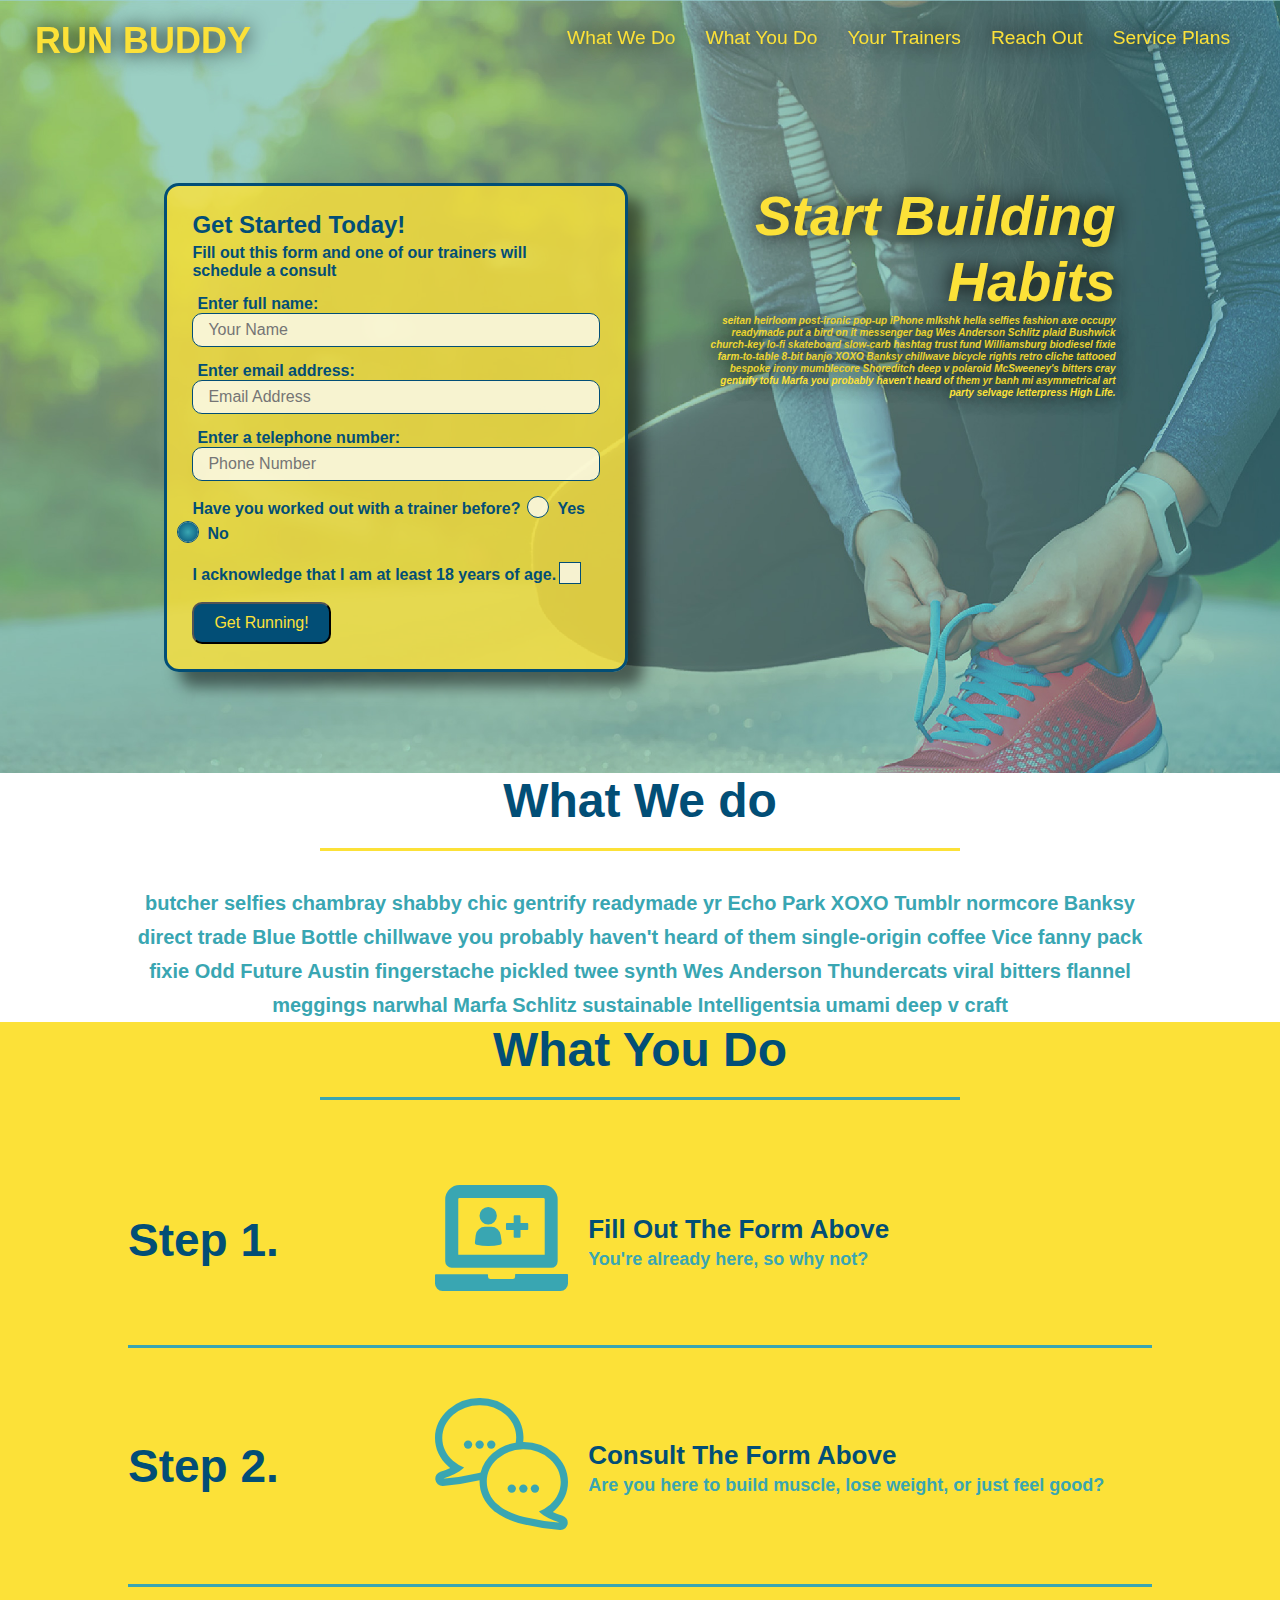
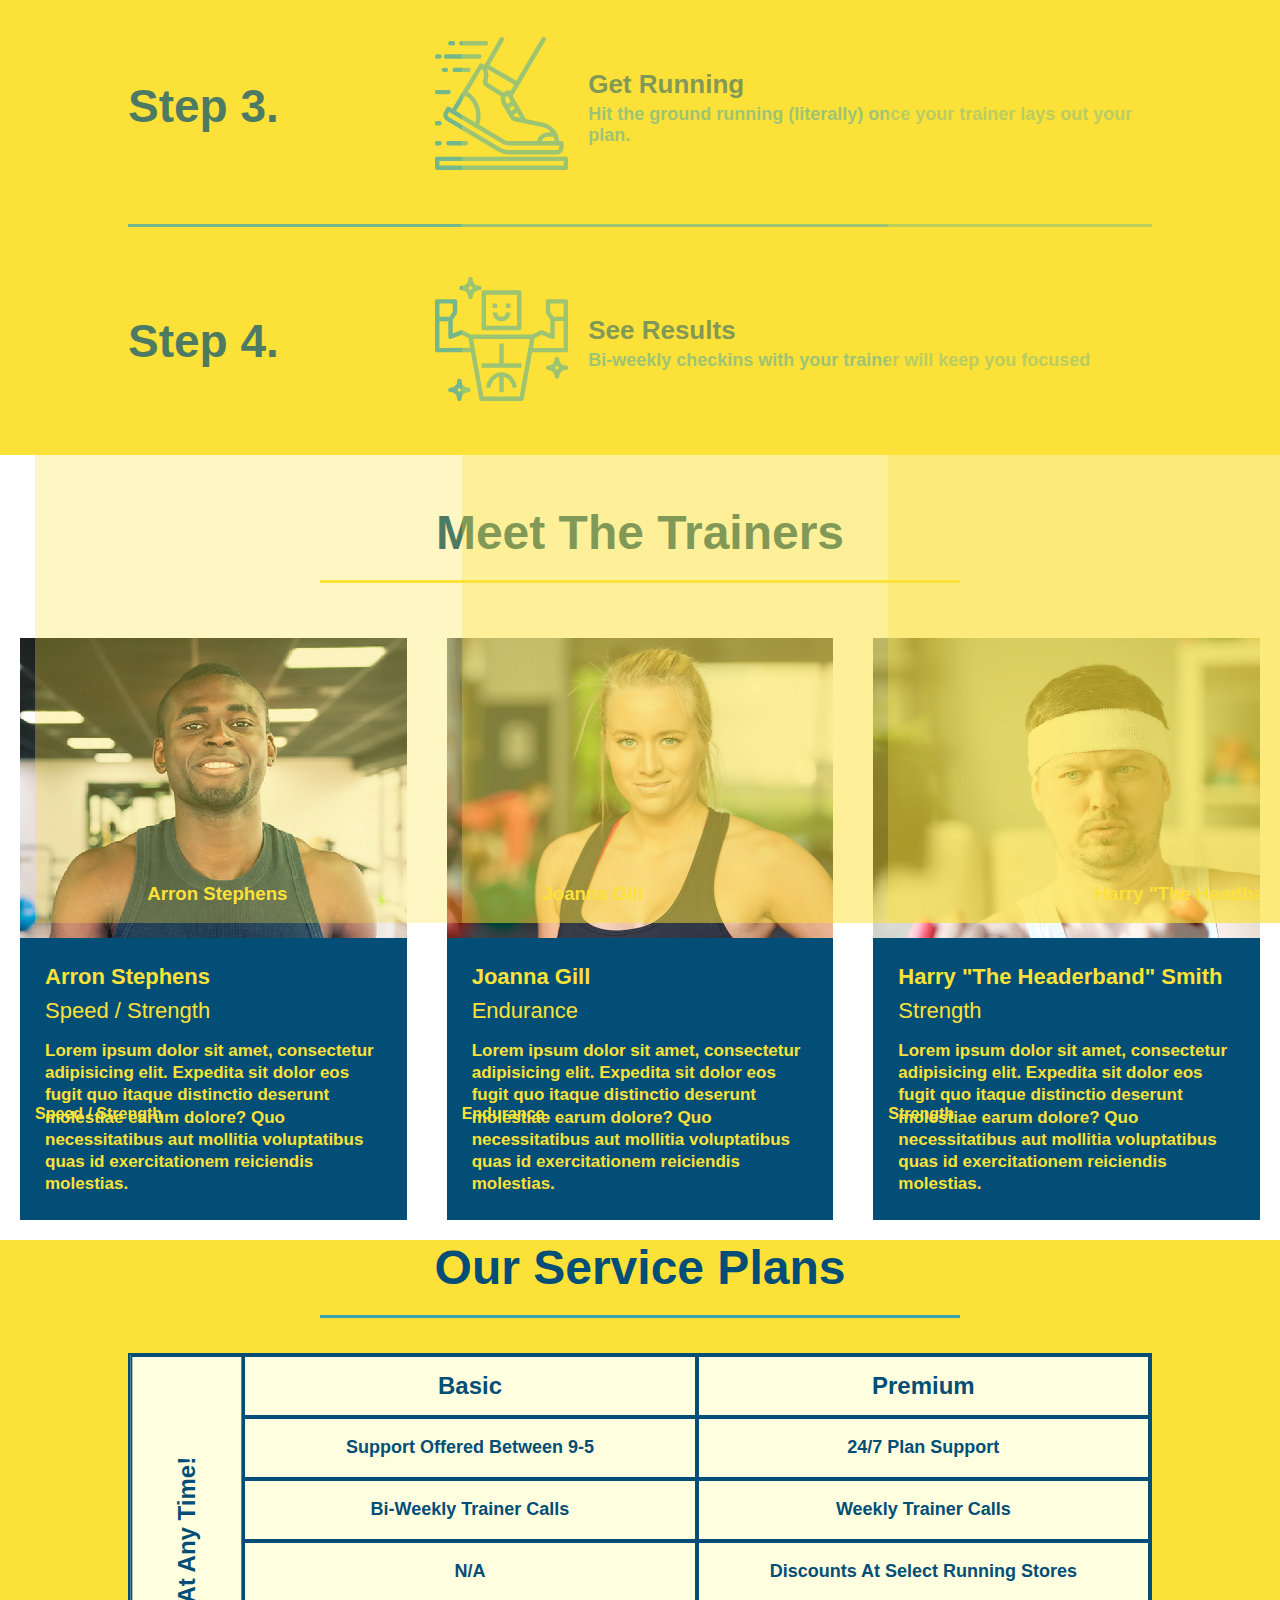
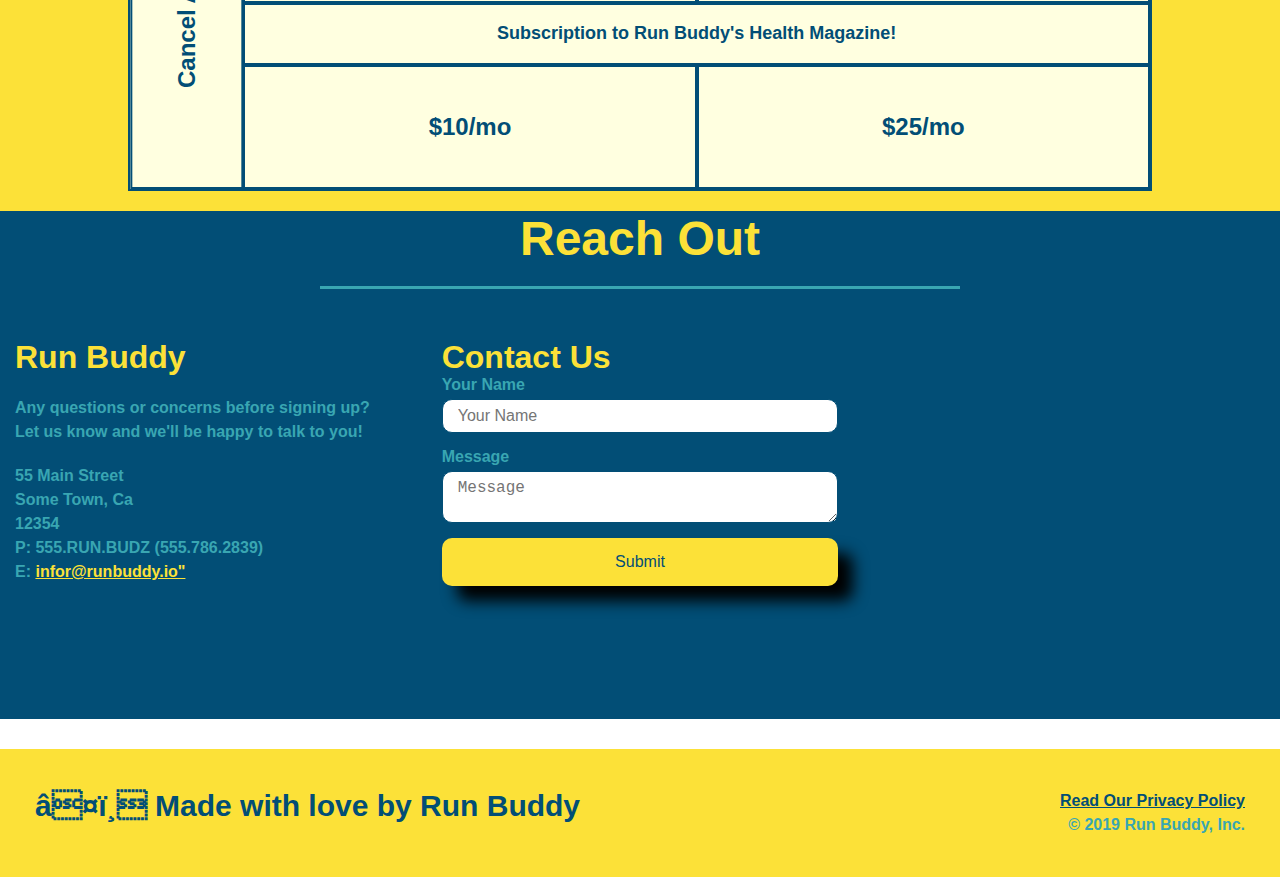
<file: index.html>
<!DOCTYPE html>
<html lang="en">
<head>
    <meta charset="UTF-8!">
    <meta name="viewport" content="width=device-width, initial-scale=1.0" />
    <title>Run Buddy</title>
    <link rel="stylesheet" href="./assets/style.css" />
</head>
<body>
    <!-- navigation -->
    <header>
        <a href="/"><h1>RUN BUDDY</h1></a>
    <nav>
        <ul>
            <li>
                <a href="#what-we-do">What We Do</a>
            </li>
            <li>
                <a href="#what-you-do">What You Do</a>
            </li>
            <li>
                <a href="#your-trainers">Your Trainers</a>
            </li>
            <li>
                <a href="#reach-out">Reach Out</a>
            </li>
            <li>
                <a href="#service-plans">Service Plans</a>
            </li>
        </ul>
    </nav>
    </header>
 <!-- hero/ jumbotron -->
    <section class="hero">
        <div class="hero-form">
            <h3>Get Started Today!</h3>
            <p>Fill out this form and one of our trainers will schedule a consult</p>
            <form>
                <label for="name">Enter full name:</label>
                <input type="text" placeholder="Your Name" name="name" id="name" class="form-input"/>
                <label for="email">Enter email address:</label>
                <input type="text" placeholder="Email Address" name="email" id="email" class="form-input"/>
                <label for="phone">Enter a telephone number:</label>
                <input type="tel" placeholder="Phone Number" name="phone" id="phone" class="form-input">
                
                <p>
                    Have you worked out with a trainer before?
                <span class="radio-wrapper">
                    <input type="radio" id="trainer-yes" name="trainer-confirm" value="Yes" checked>
                    <label for="trainer-yes">Yes</label>
                </span>    
                <span class="radio-wrapper">
                    <input type="radio" id="trainer-no" name="trainer-confirm" value="No" checked>
                    <label for="trainer-no">No</label>
                </span>
                </p>
                <p>
                <span class="checkbox-wrapper">
                    I acknowledge that I am at least 18 years of age.
                   <input type="checkbox" id="age-yes" name="age-confirm">
                   <label for="age-yes"></label>
                </span>
                </p>
                   <button type="submit">
                       Get Running!
                   </button>
            </form>
        </div>

        <div class="hero-cta">
            <h2>Start Building Habits<h2>
                <p>seitan heirloom post-ironic pop-up iPhone mlkshk hella selfies fashion axe occupy readymade put a bird on it
                    messenger bag Wes Anderson Schlitz plaid Bushwick church-key lo-fi skateboard slow-carb hashtag trust fund
                    Williamsburg biodiesel fixie farm-to-table 8-bit banjo XOXO Banksy chillwave bicycle rights retro cliche
                    tattooed bespoke irony mumblecore Shoreditch deep v polaroid McSweeney's bitters cray gentrify tofu Marfa you
                    probably haven't heard of them yr banh mi asymmetrical art party selvage letterpress High Life.
                </p>
        </div>
    </section>
            <!-- end hero -->

    <!-- what we do -->
    <section id="what-we-do" class="intro">
        <div class="flex-row">
            <h2 class="section-title primary-border">What We do</h2>
        </div>

        <div class="flex-row">
        <p>
            butcher selfies chambray shabby chic gentrify readymade yr Echo Park XOXO Tumblr normcore Banksy direct trade Blue Bottle chillwave you probably haven't heard of them single-origin coffee Vice fanny pack fixie Odd Future Austin fingerstache pickled twee synth Wes Anderson Thundercats viral bitters flannel meggings narwhal Marfa Schlitz sustainable Intelligentsia umami deep v craft
        </p>
        </div>
    </section>

    <!-- what you do -->
    <section id="what-you-do" class="steps">
        <div class="flex-row">
            <h2 class="section-title secondary-border">What You Do</h2>
        </div>


        <div class="step">
            <h3>Step 1.</h3>
            <div class="step-info">
                <div class="step-img">      
                    <img src="assets/images/step-1.svg" alt="" />
                </div>
                <div class="step-text">
                 <h4>Fill Out The Form Above</h4>           
                 <p>You're already here, so why not?</p>
                 </div>
            </div>
        </div>

        <div class="step">
            <h3>Step 2.</h3>
            <div class="step-info">
                <div class="step-img">      
                    <img src="assets/images/step-2.svg" alt="" />
                </div>
                <div class="step-text">
                 <h4>Consult The Form Above</h4>           
                 <p>Are you here to build muscle, lose weight, or just feel good?
                 </p>
                 </div>
            </div>
        </div>

        <div class="step">
            <h3>Step 3.</h3>
            <div class="step-info">
                <div class="step-img">      
                    <img src="assets/images/step-3.svg" alt="" />
                </div>
                <div class="step-text">
                 <h4>Get Running</h4>           
                 <p>Hit the ground running (literally) once your trainer lays out your plan.
                 </p>
                 </div>
            </div>
        </div>

        <div class="step">
            <h3>Step 4.</h3>
            <div class="step-info">
                <div class="step-img">      
                    <img src="assets/images/step-4.svg" alt="" />
                </div>
                <div class="step-text">
                 <h4>See Results</h4>           
                 <p>Bi-weekly checkins with your trainer will keep you focused
                 </p>
                 </div>
            </div>
        </div>
    </section>

    <!-- Meet the trainers -->
    <section id="your-trainers">
        <div class="flex-row">
        <h2 class="section-title primary-border">Meet The Trainers</h2>
        </div>
    <div class="trainers">
        <article class="trainer">
            <div class="trainer-img trainer-1">
                <div>
                <h3>Arron Stephens</h3>
                <h4>Speed / Strength</h4>
                </div>
            </div>
            <div class="trainer-bio">
                <h3>Arron Stephens</h3>
                <h4>Speed / Strength</h4>
                <p>
                    Lorem ipsum dolor sit amet, consectetur adipisicing 
                    elit. Expedita sit dolor eos fugit quo itaque distinctio 
                    deserunt molestiae earum dolore? Quo necessitatibus aut 
                    mollitia voluptatibus quas id exercitationem reiciendis molestias.
                </p>
            </div>
        </article>
        <article class="trainer">
            <div class="trainer-img trainer-2">
                <div>
                <h3>Joanna Gill</h3>
                <h4>Endurance</h4>
                </div>
            </div>
            <div class="trainer-bio">
                <h3>Joanna Gill</h3>
                <h4>Endurance</h4>
                <p>Lorem ipsum dolor sit amet, consectetur adipisicing 
                    elit. Expedita sit dolor eos fugit quo itaque distinctio 
                    deserunt molestiae earum dolore? Quo necessitatibus aut 
                    mollitia voluptatibus quas id exercitationem reiciendis molestias.
                </p>
            </div>
        </article>
        <article class="trainer">
            <div class="trainer-img trainer-3">
                <div>
                    <h3>Harry "The Headband" Smith</h3>
                    <h4>Strength</h4>
                </div>
            </div>
            <div class="trainer-bio">
                <h3>Harry "The Headerband" Smith</h3>
                <h4>Strength</h4>
                <p>Lorem ipsum dolor sit amet, consectetur adipisicing 
                    elit. Expedita sit dolor eos fugit quo itaque distinctio 
                    deserunt molestiae earum dolore? Quo necessitatibus aut 
                    mollitia voluptatibus quas id exercitationem reiciendis molestias.
                </p>
            </div>
        </article>
    </div>
    </section>

    <!-- Services Grid  -->
    <section id="service-plans" class="services">

        <h2 class="section-title secondary-border">
            Our Service Plans
        </h2>

        <div class="service-grid-wrapper">
            <div class="service-grid-container">
                <!-- Headers -->
                <div class="service-grid-item grid-head basic">
                    Basic
                </div>
                <div class="service-grid-item grid-head premium">
                    Premium
                </div>

                <!-- Body -->
                <div class="service-grid-item basic">
                    Support Offered Between 9-5
                </div>

                <div class="service-grid-item premium">
                    24/7 Plan Support
                </div>

                <div class="service-grid-item basic">
                    Bi-Weekly Trainer Calls
                </div>

                <div class="service-grid-item premium">
                    Weekly Trainer Calls
                </div>

                <div class="service-grid-item basic">
                    N/A
                </div>

                <div class="service-grid-item premium">
                    Discounts At Select Running Stores
                </div>

                <div class="service-grid-item both">
                    Subscription to Run Buddy's Health Magazine!
                </div>

                <div class="service-grid-item grid-price basic">
                    $10/mo
                </div>

                <div class="service-grid-item grid-price premium">
                    $25/mo
                </div>

                <div class="service-grid-item cancel">
                    Cancel At Any Time!
                </div>

            </div> <!--div service-grid-container-->
        </div> <!--div service-grib-wrapper-->

        <!-- <div class="service-grid-container">
            <div class="service-grid-item box1">One</div>
            <div class="service-grid-item box2">Two</div>
            <div class="service-grid-item box3">Three</div>
            <div class="service-grid-item box4">Four</div>
            <div class="service-grid-item box5">Five</div>
            <div class="service-grid-item box6">Six</div>
            
        </div> -->
    </section>

    <!-- reach out -->
    <section id="reach-out" class="contact">
        <div class="flex-row">
         <h2 class="section-title secondary-border">Reach Out</h2>
        </div>
        <div class="contact-info">
            <div>
                <h3>Run Buddy</h3>
                <p>Any questions or concerns before signing up?
                    <br>
                    Let us know and we'll be happy to talk to you!
                </p>
                <address>
                    55 Main Street <br />
                    Some Town, Ca <br>
                    12354 <br>
                    P: 555.RUN.BUDZ (555.786.2839) <br>
                    E: <a href="mailto:info@runbuddy.io">infor@runbuddy.io"</a>
                </address>
            </div>

            <div>
                <form class="contact-form">
                    <h3>Contact Us</h3>
                    <label for="contact-name">Your Name</label>
                    <input type="text" placeholder="Your Name" id="contact-name"/>

                    <label for="contact-message">Message</label>
                    <textarea id="contact-message" placeholder="Message"></textarea>
                    
                    <button type="submit">Submit</button>
                </form>
            </div>

            <iframe src="https://www.google.com/maps/embed?pb=!1m18!1m12!1m3!
            1d10430.44576296904!2d-2.178964996786465!3d49.18895937075866!2m3!
            1f0!2f0!3f0!3m2!1i1024!2i768!4f13.1!3m3!1m2!1s0x480dacde47699e41%
            3A0x3bc5d68c79f60187!2sSt.%20Magloire%20Hotel!5e0!3m2!1sen!2sje!4v1
            611666818537!5m2!1sen!2sje" frameborder="0" 
            style="border:0;" allowfullscreen>
            </iframe>
        </div>
    </section>
    
    <footer>
        <h2>❤️ Made with love by Run Buddy</h2>
        <div>
            <a href="./privacy-policy.html">Read Our Privacy Policy</a><br>
            &copy; 2019 Run Buddy, Inc.
        </div>
    </footer>
</body>
</html>
</file>
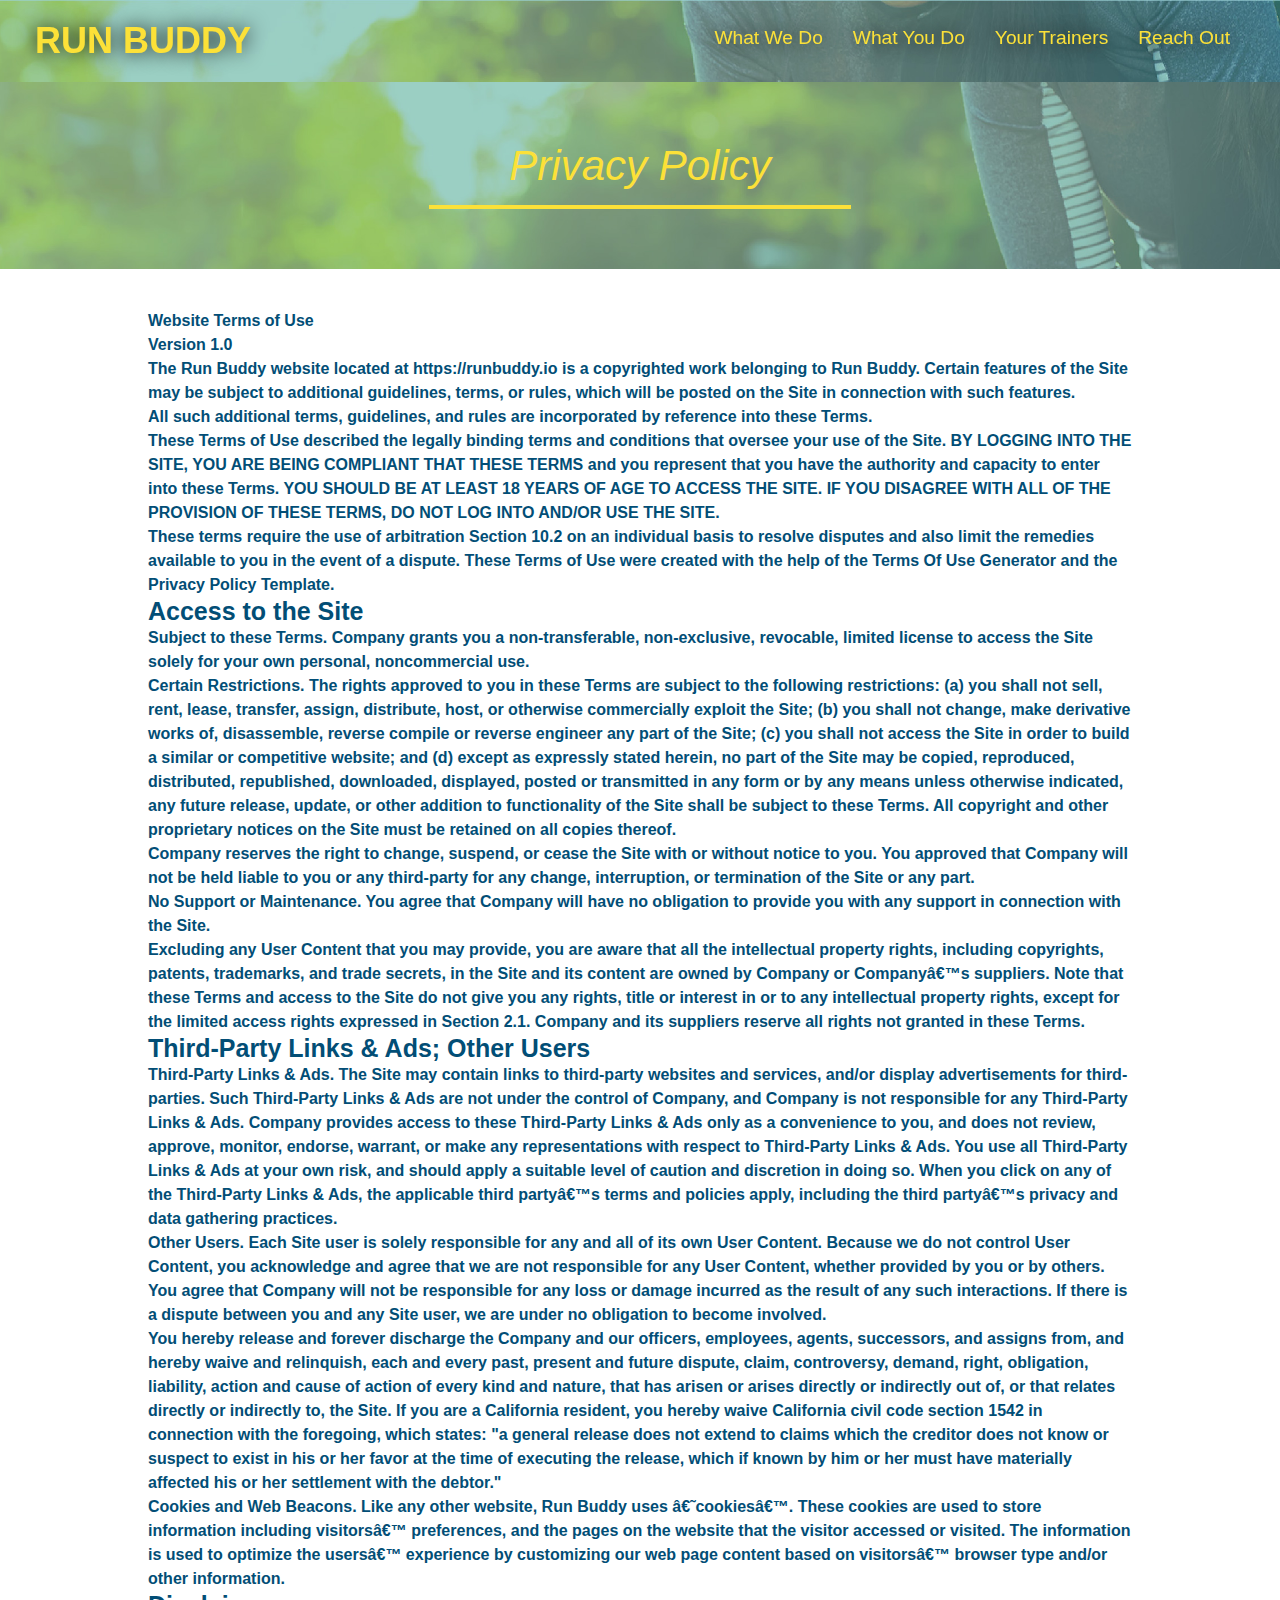
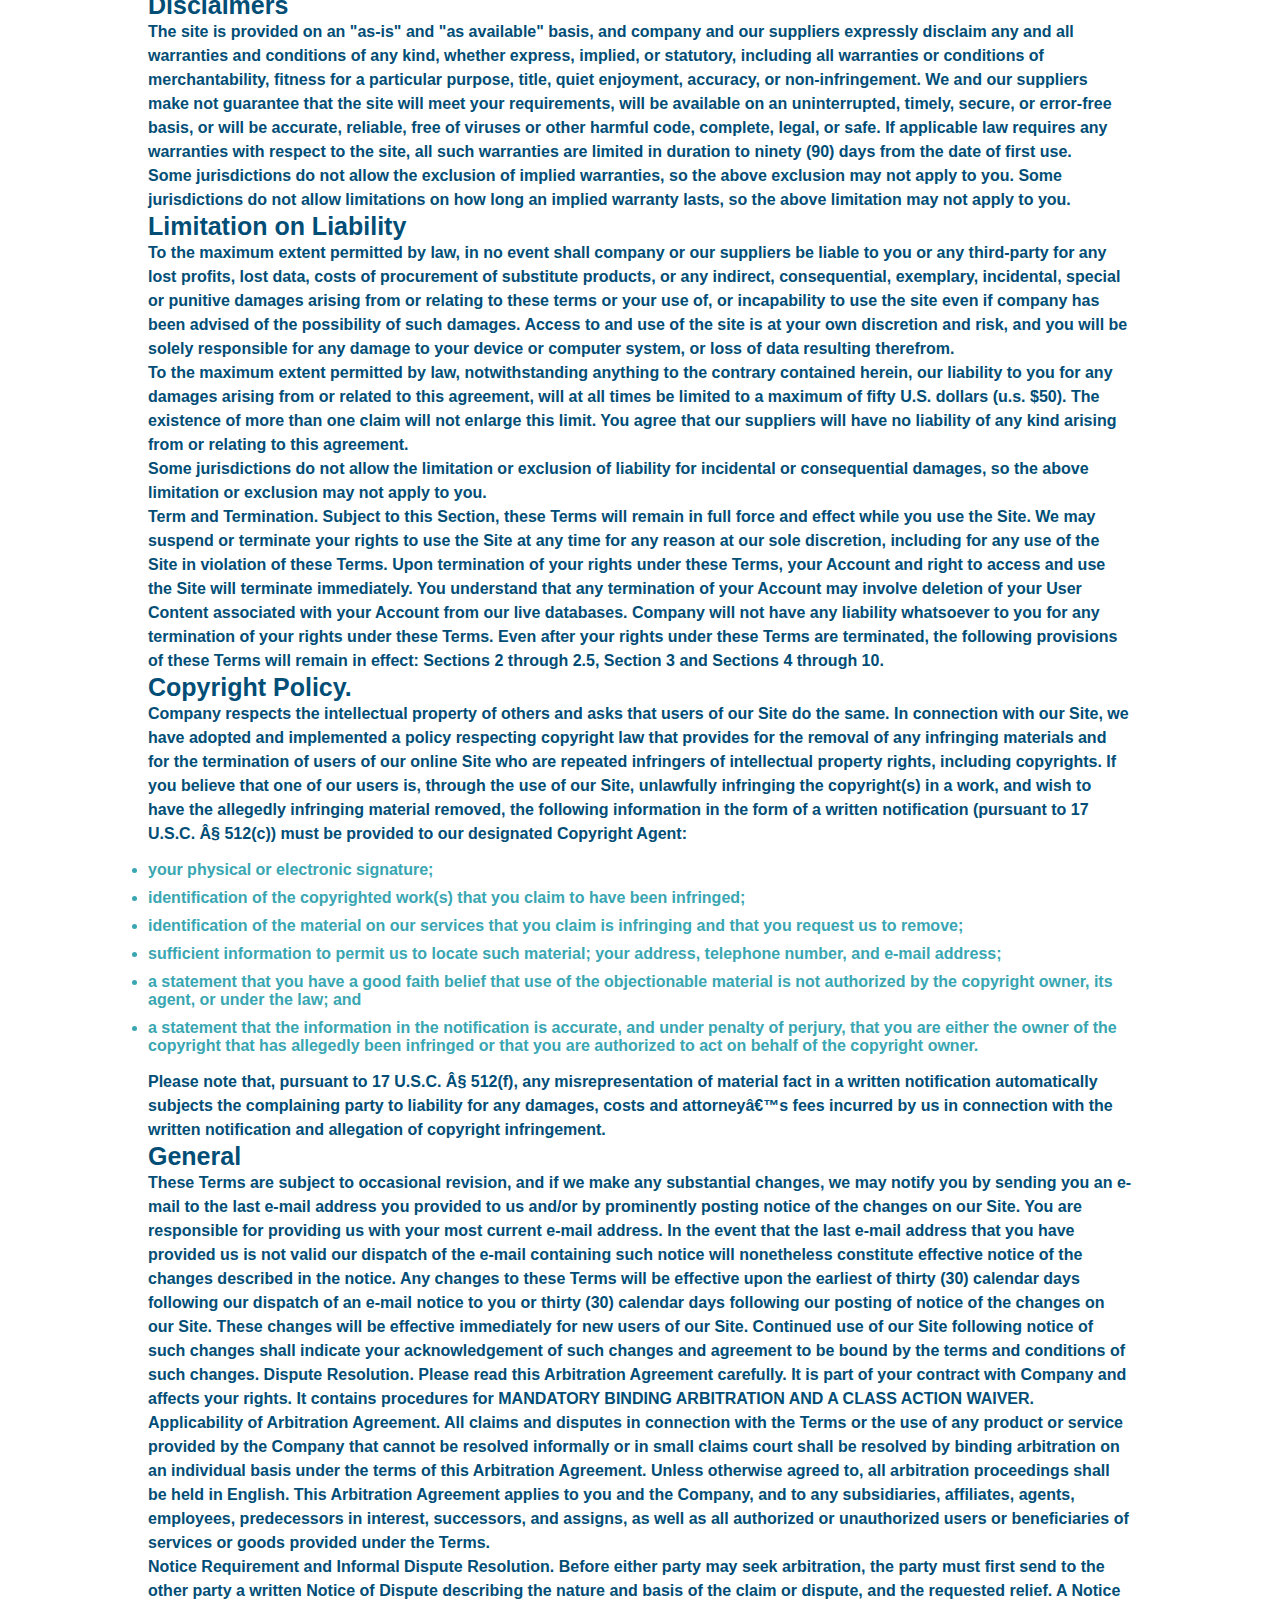
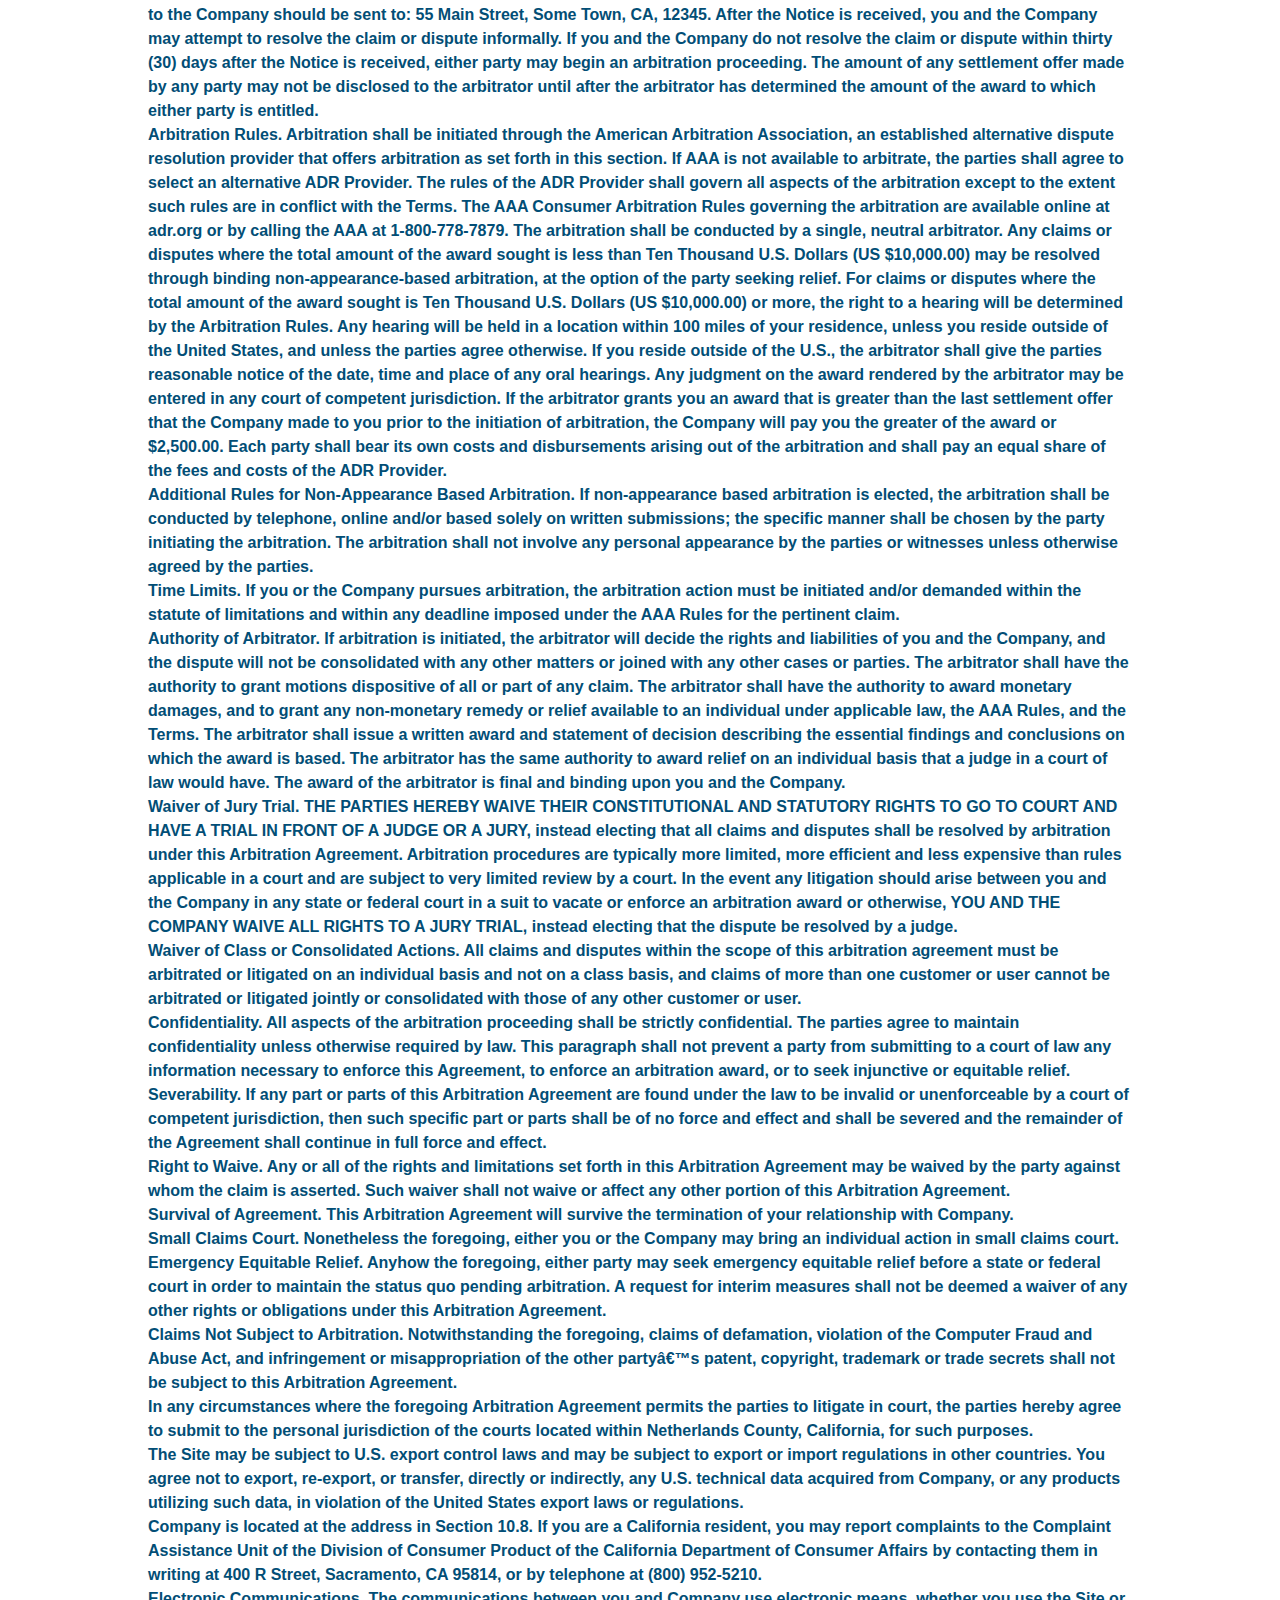
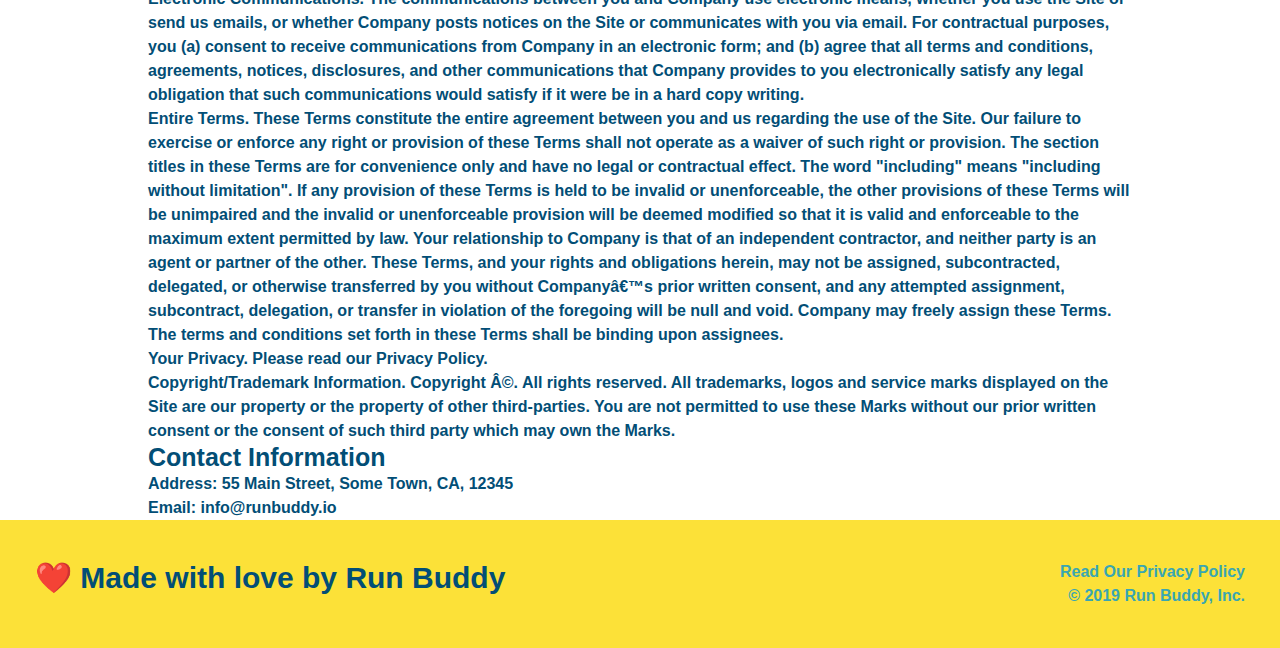
<file: privacy-policy.html>
<!DOCTYPE html>
<html lang="en">
<head>
    <meta charset="UTF-8">
    <meta name="viewport" content="width=device-width, initial-scale=1.0">
    <title>Privacy Policy - Run Buddy</title>
    <link rel="stylesheet" href="./assets/style.css">
    <link rel="stylesheet" href="./assets/secondary-styles.css">
   
</head>
<body>
    <!-- Header -->
    <header>
        <a href="/index.html"><h1>RUN BUDDY</h1></a>
    <nav>
        <ul>
            <li>
                <a href="./index.html#what-we-do">What We Do</a>
            </li>
            <li>
                <a href="./index.html#what-you-do">What You Do</a>
            </li>
            <li>
                <a href="./index.html#your-trainers">Your Trainers</a>
            </li>
            <li>
                <a href="./index.html#reach-out">Reach Out</a>
            </li>
        </ul>
    </nav>
    </header>
    <!-- Hero -->
    <section class="hero">
        <h2 class="page-title">
            Privacy Policy
        </h2>
    </section>
    <!-- Article -->
        <article class="secondary-content">
            
      <p>
        Website Terms of Use
      </p>

      <p>
        Version 1.0
      </p>

      <p>
        The Run Buddy website located at https://runbuddy.io is a copyrighted work belonging to Run Buddy. Certain
        features of the Site may be subject to additional guidelines, terms, or rules, which will be posted on the Site
        in connection with such features.
      </p>

      <p>
        All such additional terms, guidelines, and rules are incorporated by reference into these Terms.
      </p>

      <p>
        These Terms of Use described the legally binding terms and conditions that oversee your use of the Site. BY
        LOGGING INTO THE SITE, YOU ARE BEING COMPLIANT THAT THESE TERMS and you represent that you have the authority
        and capacity to enter into these Terms. YOU SHOULD BE AT LEAST 18 YEARS OF AGE TO ACCESS THE SITE. IF YOU
        DISAGREE WITH ALL OF THE PROVISION OF THESE TERMS, DO NOT LOG INTO AND/OR USE THE SITE.
      </p>

      <p>
        These terms require the use of arbitration Section 10.2 on an individual basis to resolve disputes and also
        limit the remedies available to you in the event of a dispute. These Terms of Use were created with the help of
        the Terms Of Use Generator and the Privacy Policy Template.
      </p>

      <h3>
        Access to the Site
      </h3>

      <p>
        Subject to these Terms. Company grants you a non-transferable, non-exclusive, revocable, limited license to
        access the Site solely for your own personal, noncommercial use.
      </p>

      <p>
        Certain Restrictions. The rights approved to you in these Terms are subject to the following restrictions: (a)
        you shall not sell, rent, lease, transfer, assign, distribute, host, or otherwise commercially exploit the Site;
        (b) you shall not change, make derivative works of, disassemble, reverse compile or reverse engineer any part of
        the Site; (c) you shall not access the Site in order to build a similar or competitive website; and (d) except
        as expressly stated herein, no part of the Site may be copied, reproduced, distributed, republished, downloaded,
        displayed, posted or transmitted in any form or by any means unless otherwise indicated, any future release,
        update, or other addition to functionality of the Site shall be subject to these Terms. All copyright and other
        proprietary notices on the Site must be retained on all copies thereof.
      </p>

      <p>
        Company reserves the right to change, suspend, or cease the Site with or without notice to you. You approved
        that Company will not be held liable to you or any third-party for any change, interruption, or termination of
        the Site or any part.
      </p>

      <p>
        No Support or Maintenance. You agree that Company will have no obligation to provide you with any support in
        connection with the Site.
      </p>

      <p>
        Excluding any User Content that you may provide, you are aware that all the intellectual property rights,
        including copyrights, patents, trademarks, and trade secrets, in the Site and its content are owned by Company
        or Companyâ€™s suppliers. Note that these Terms and access to the Site do not give you any rights, title or
        interest in or to any intellectual property rights, except for the limited access rights expressed in Section
        2.1. Company and its suppliers reserve all rights not granted in these Terms.
      </p>

      <h3>
        Third-Party Links & Ads; Other Users
      </h3>

      <p>
        Third-Party Links & Ads. The Site may contain links to third-party websites and services, and/or display
        advertisements for third-parties. Such Third-Party Links & Ads are not under the control of Company, and Company
        is not responsible for any Third-Party Links & Ads. Company provides access to these Third-Party Links & Ads
        only as a convenience to you, and does not review, approve, monitor, endorse, warrant, or make any
        representations with respect to Third-Party Links & Ads. You use all Third-Party Links & Ads at your own risk,
        and should apply a suitable level of caution and discretion in doing so. When you click on any of the
        Third-Party Links & Ads, the applicable third partyâ€™s terms and policies apply, including the third partyâ€™s
        privacy and data gathering practices.
      </p>

      <p>
        Other Users. Each Site user is solely responsible for any and all of its own User Content. Because we do not
        control User Content, you acknowledge and agree that we are not responsible for any User Content, whether
        provided by you or by others. You agree that Company will not be responsible for any loss or damage incurred as
        the result of any such interactions. If there is a dispute between you and any Site user, we are under no
        obligation to become involved.
      </p>

      <p>
        You hereby release and forever discharge the Company and our officers, employees, agents, successors, and
        assigns from, and hereby waive and relinquish, each and every past, present and future dispute, claim,
        controversy, demand, right, obligation, liability, action and cause of action of every kind and nature, that has
        arisen or arises directly or indirectly out of, or that relates directly or indirectly to, the Site. If you are
        a California resident, you hereby waive California civil code section 1542 in connection with the foregoing,
        which states: "a general release does not extend to claims which the creditor does not know or suspect to exist
        in his or her favor at the time of executing the release, which if known by him or her must have materially
        affected his or her settlement with the debtor."
      </p>

      <p>
        Cookies and Web Beacons. Like any other website, Run Buddy uses â€˜cookiesâ€™. These cookies are used to store
        information including visitorsâ€™ preferences, and the pages on the website that the visitor accessed or visited.
        The information is used to optimize the usersâ€™ experience by customizing our web page content based on visitorsâ€™
        browser type and/or other information.
      </p>

      <h3>
        Disclaimers
      </h3>

      <p>
        The site is provided on an "as-is" and "as available" basis, and company and our suppliers expressly disclaim
        any and all warranties and conditions of any kind, whether express, implied, or statutory, including all
        warranties or conditions of merchantability, fitness for a particular purpose, title, quiet enjoyment, accuracy,
        or non-infringement. We and our suppliers make not guarantee that the site will meet your requirements, will be
        available on an uninterrupted, timely, secure, or error-free basis, or will be accurate, reliable, free of
        viruses or other harmful code, complete, legal, or safe. If applicable law requires any warranties with respect
        to the site, all such warranties are limited in duration to ninety (90) days from the date of first use.
      </p>

      <p>
        Some jurisdictions do not allow the exclusion of implied warranties, so the above exclusion may not apply to
        you. Some jurisdictions do not allow limitations on how long an implied warranty lasts, so the above limitation
        may not apply to you.
      </p>

      <h3>
        Limitation on Liability
      </h3>

      <p>
        To the maximum extent permitted by law, in no event shall company or our suppliers be liable to you or any
        third-party for any lost profits, lost data, costs of procurement of substitute products, or any indirect,
        consequential, exemplary, incidental, special or punitive damages arising from or relating to these terms or
        your use of, or incapability to use the site even if company has been advised of the possibility of such
        damages. Access to and use of the site is at your own discretion and risk, and you will be solely responsible
        for any damage to your device or computer system, or loss of data resulting therefrom.
      </p>

      <p>
        To the maximum extent permitted by law, notwithstanding anything to the contrary contained herein, our liability
        to you for any damages arising from or related to this agreement, will at all times be limited to a maximum of
        fifty U.S. dollars (u.s. $50). The existence of more than one claim will not enlarge this limit. You agree that
        our suppliers will have no liability of any kind arising from or relating to this agreement.
      </p>

      <p>
        Some jurisdictions do not allow the limitation or exclusion of liability for incidental or consequential
        damages, so the above limitation or exclusion may not apply to you.
      </p>

      <p>
        Term and Termination. Subject to this Section, these Terms will remain in full force and effect while you use
        the Site. We may suspend or terminate your rights to use the Site at any time for any reason at our sole
        discretion, including for any use of the Site in violation of these Terms. Upon termination of your rights under
        these Terms, your Account and right to access and use the Site will terminate immediately. You understand that
        any termination of your Account may involve deletion of your User Content associated with your Account from our
        live databases. Company will not have any liability whatsoever to you for any termination of your rights under
        these Terms. Even after your rights under these Terms are terminated, the following provisions of these Terms
        will remain in effect: Sections 2 through 2.5, Section 3 and Sections 4 through 10.
      </p>

      <h3>
        Copyright Policy.
      </h3>

      <p>
        Company respects the intellectual property of others and asks that users of our Site do the same. In connection
        with our Site, we have adopted and implemented a policy respecting copyright law that provides for the removal
        of any infringing materials and for the termination of users of our online Site who are repeated infringers of
        intellectual property rights, including copyrights. If you believe that one of our users is, through the use of
        our Site, unlawfully infringing the copyright(s) in a work, and wish to have the allegedly infringing material
        removed, the following information in the form of a written notification (pursuant to 17 U.S.C. Â§ 512(c)) must
        be provided to our designated Copyright Agent:
      </p>

      <ul>
        <li>
          your physical or electronic signature;
        </li>
        <li>
          identification of the copyrighted work(s) that you claim to have been infringed;
        </li>
        <li>
          identification of the material on our services that you claim is infringing and that you request us to remove;
        </li>
        <li>
          sufficient information to permit us to locate such material; your address, telephone number, and e-mail
          address;
        </li>
        <li>
          a statement that you have a good faith belief that use of the objectionable material is not authorized by the
          copyright owner, its agent, or under the law; and
        </li>
        <li>
          a statement that the information in the notification is accurate, and under penalty of perjury, that you are
          either the owner of the copyright that has allegedly been infringed or that you are authorized to act on
          behalf of the copyright owner.
        </li>
      </ul>

      <p>
        Please note that, pursuant to 17 U.S.C. Â§ 512(f), any misrepresentation of material fact in a written
        notification automatically subjects the complaining party to liability for any damages, costs and attorneyâ€™s
        fees incurred by us in connection with the written notification and allegation of copyright infringement.
      </p>

      <h3>
        General
      </h3>

      <p>
        These Terms are subject to occasional revision, and if we make any substantial changes, we may notify you by
        sending you an e-mail to the last e-mail address you provided to us and/or by prominently posting notice of the
        changes on our Site. You are responsible for providing us with your most current e-mail address. In the event
        that the last e-mail address that you have provided us is not valid our dispatch of the e-mail containing such
        notice will nonetheless constitute effective notice of the changes described in the notice. Any changes to these
        Terms will be effective upon the earliest of thirty (30) calendar days following our dispatch of an e-mail
        notice to you or thirty (30) calendar days following our posting of notice of the changes on our Site. These
        changes will be effective immediately for new users of our Site. Continued use of our Site following notice of
        such changes shall indicate your acknowledgement of such changes and agreement to be bound by the terms and
        conditions of such changes. Dispute Resolution. Please read this Arbitration Agreement carefully. It is part of
        your contract with Company and affects your rights. It contains procedures for MANDATORY BINDING ARBITRATION AND
        A CLASS ACTION WAIVER.
      </p>

      <p>
        Applicability of Arbitration Agreement. All claims and disputes in connection with the Terms or the use of any
        product or service provided by the Company that cannot be resolved informally or in small claims court shall be
        resolved by binding arbitration on an individual basis under the terms of this Arbitration Agreement. Unless
        otherwise agreed to, all arbitration proceedings shall be held in English. This Arbitration Agreement applies to
        you and the Company, and to any subsidiaries, affiliates, agents, employees, predecessors in interest,
        successors, and assigns, as well as all authorized or unauthorized users or beneficiaries of services or goods
        provided under the Terms.
      </p>

      <p>
        Notice Requirement and Informal Dispute Resolution. Before either party may seek arbitration, the party must
        first send to the other party a written Notice of Dispute describing the nature and basis of the claim or
        dispute, and the requested relief. A Notice to the Company should be sent to: 55 Main Street, Some Town, CA,
        12345. After the Notice is received, you and the Company may attempt to resolve the claim or dispute informally.
        If you and the Company do not resolve the claim or dispute within thirty (30) days after the Notice is received,
        either party may begin an arbitration proceeding. The amount of any settlement offer made by any party may not
        be disclosed to the arbitrator until after the arbitrator has determined the amount of the award to which either
        party is entitled.
      </p>

      <p>
        Arbitration Rules. Arbitration shall be initiated through the American Arbitration Association, an established
        alternative dispute resolution provider that offers arbitration as set forth in this section. If AAA is not
        available to arbitrate, the parties shall agree to select an alternative ADR Provider. The rules of the ADR
        Provider shall govern all aspects of the arbitration except to the extent such rules are in conflict with the
        Terms. The AAA Consumer Arbitration Rules governing the arbitration are available online at adr.org or by
        calling the AAA at 1-800-778-7879. The arbitration shall be conducted by a single, neutral arbitrator. Any
        claims or disputes where the total amount of the award sought is less than Ten Thousand U.S. Dollars (US
        $10,000.00) may be resolved through binding non-appearance-based arbitration, at the option of the party seeking
        relief. For claims or disputes where the total amount of the award sought is Ten Thousand U.S. Dollars (US
        $10,000.00) or more, the right to a hearing will be determined by the Arbitration Rules. Any hearing will be
        held in a location within 100 miles of your residence, unless you reside outside of the United States, and
        unless the parties agree otherwise. If you reside outside of the U.S., the arbitrator shall give the parties
        reasonable notice of the date, time and place of any oral hearings. Any judgment on the award rendered by the
        arbitrator may be entered in any court of competent jurisdiction. If the arbitrator grants you an award that is
        greater than the last settlement offer that the Company made to you prior to the initiation of arbitration, the
        Company will pay you the greater of the award or $2,500.00. Each party shall bear its own costs and
        disbursements arising out of the arbitration and shall pay an equal share of the fees and costs of the ADR
        Provider.
      </p>

      <p>
        Additional Rules for Non-Appearance Based Arbitration. If non-appearance based arbitration is elected, the
        arbitration shall be conducted by telephone, online and/or based solely on written submissions; the specific
        manner shall be chosen by the party initiating the arbitration. The arbitration shall not involve any personal
        appearance by the parties or witnesses unless otherwise agreed by the parties.
      </p>

      <p>
        Time Limits. If you or the Company pursues arbitration, the arbitration action must be initiated and/or demanded
        within the statute of limitations and within any deadline imposed under the AAA Rules for the pertinent claim.
      </p>

      <p>
        Authority of Arbitrator. If arbitration is initiated, the arbitrator will decide the rights and liabilities of
        you and the Company, and the dispute will not be consolidated with any other matters or joined with any other
        cases or parties. The arbitrator shall have the authority to grant motions dispositive of all or part of any
        claim. The arbitrator shall have the authority to award monetary damages, and to grant any non-monetary remedy
        or relief available to an individual under applicable law, the AAA Rules, and the Terms. The arbitrator shall
        issue a written award and statement of decision describing the essential findings and conclusions on which the
        award is based. The arbitrator has the same authority to award relief on an individual basis that a judge in a
        court of law would have. The award of the arbitrator is final and binding upon you and the Company.
      </p>

      <p>
        Waiver of Jury Trial. THE PARTIES HEREBY WAIVE THEIR CONSTITUTIONAL AND STATUTORY RIGHTS TO GO TO COURT AND HAVE
        A TRIAL IN FRONT OF A JUDGE OR A JURY, instead electing that all claims and disputes shall be resolved by
        arbitration under this Arbitration Agreement. Arbitration procedures are typically more limited, more efficient
        and less expensive than rules applicable in a court and are subject to very limited review by a court. In the
        event any litigation should arise between you and the Company in any state or federal court in a suit to vacate
        or enforce an arbitration award or otherwise, YOU AND THE COMPANY WAIVE ALL RIGHTS TO A JURY TRIAL, instead
        electing that the dispute be resolved by a judge.
      </p>

      <p>
        Waiver of Class or Consolidated Actions. All claims and disputes within the scope of this arbitration agreement
        must be arbitrated or litigated on an individual basis and not on a class basis, and claims of more than one
        customer or user cannot be arbitrated or litigated jointly or consolidated with those of any other customer or
        user.
      </p>

      <p>
        Confidentiality. All aspects of the arbitration proceeding shall be strictly confidential. The parties agree to
        maintain confidentiality unless otherwise required by law. This paragraph shall not prevent a party from
        submitting to a court of law any information necessary to enforce this Agreement, to enforce an arbitration
        award, or to seek injunctive or equitable relief.
      </p>

      <p>
        Severability. If any part or parts of this Arbitration Agreement are found under the law to be invalid or
        unenforceable by a court of competent jurisdiction, then such specific part or parts shall be of no force and
        effect and shall be severed and the remainder of the Agreement shall continue in full force and effect.
      </p>

      <p>
        Right to Waive. Any or all of the rights and limitations set forth in this Arbitration Agreement may be waived
        by the party against whom the claim is asserted. Such waiver shall not waive or affect any other portion of this
        Arbitration Agreement.
      </p>

      <p>
        Survival of Agreement. This Arbitration Agreement will survive the termination of your relationship with
        Company.
      </p>

      <p>
        Small Claims Court. Nonetheless the foregoing, either you or the Company may bring an individual action in small
        claims court.
      </p>

      <p>
        Emergency Equitable Relief. Anyhow the foregoing, either party may seek emergency equitable relief before a
        state or federal court in order to maintain the status quo pending arbitration. A request for interim measures
        shall not be deemed a waiver of any other rights or obligations under this Arbitration Agreement.
      </p>

      <p>
        Claims Not Subject to Arbitration. Notwithstanding the foregoing, claims of defamation, violation of the
        Computer Fraud and Abuse Act, and infringement or misappropriation of the other partyâ€™s patent, copyright,
        trademark or trade secrets shall not be subject to this Arbitration Agreement.
      </p>

      <p>
        In any circumstances where the foregoing Arbitration Agreement permits the parties to litigate in court, the
        parties hereby agree to submit to the personal jurisdiction of the courts located within Netherlands County,
        California, for such purposes.
      </p>

      <p>
        The Site may be subject to U.S. export control laws and may be subject to export or import regulations in other
        countries. You agree not to export, re-export, or transfer, directly or indirectly, any U.S. technical data
        acquired from Company, or any products utilizing such data, in violation of the United States export laws or
        regulations.
      </p>

      <p>
        Company is located at the address in Section 10.8. If you are a California resident, you may report complaints
        to the Complaint Assistance Unit of the Division of Consumer Product of the California Department of Consumer
        Affairs by contacting them in writing at 400 R Street, Sacramento, CA 95814, or by telephone at (800) 952-5210.
      </p>

      <p>
        Electronic Communications. The communications between you and Company use electronic means, whether you use the
        Site or send us emails, or whether Company posts notices on the Site or communicates with you via email. For
        contractual purposes, you (a) consent to receive communications from Company in an electronic form; and (b)
        agree that all terms and conditions, agreements, notices, disclosures, and other communications that Company
        provides to you electronically satisfy any legal obligation that such communications would satisfy if it were be
        in a hard copy writing.
      </p>

      <p>
        Entire Terms. These Terms constitute the entire agreement between you and us regarding the use of the Site. Our
        failure to exercise or enforce any right or provision of these Terms shall not operate as a waiver of such right
        or provision. The section titles in these Terms are for convenience only and have no legal or contractual
        effect. The word "including" means "including without limitation". If any provision of these Terms is held to be
        invalid or unenforceable, the other provisions of these Terms will be unimpaired and the invalid or
        unenforceable provision will be deemed modified so that it is valid and enforceable to the maximum extent
        permitted by law. Your relationship to Company is that of an independent contractor, and neither party is an
        agent or partner of the other. These Terms, and your rights and obligations herein, may not be assigned,
        subcontracted, delegated, or otherwise transferred by you without Companyâ€™s prior written consent, and any
        attempted assignment, subcontract, delegation, or transfer in violation of the foregoing will be null and void.
        Company may freely assign these Terms. The terms and conditions set forth in these Terms shall be binding upon
        assignees.
      </p>

      <p>
        Your Privacy. Please read our Privacy Policy.
      </p>

      <p>
        Copyright/Trademark Information. Copyright Â©. All rights reserved. All trademarks, logos and service marks
        displayed on the Site are our property or the property of other third-parties. You are not permitted to use
        these Marks without our prior written consent or the consent of such third party which may own the Marks.
      </p>

      <h3>
        Contact Information
      </h3>

      <p>
        Address: 55 Main Street, Some Town, CA, 12345
      </p>

      <p>
        Email: info@runbuddy.io
      </p>

        </article>
    <!-- Footer -->
    <footer>
        <h2>❤️ Made with love by Run Buddy</h2>
        <div>
            Read Our Privacy Policy<br>
            &copy; 2019 Run Buddy, Inc.
        </div>
    </footer>
</body>
</html>
</file>
<file: assets/style.css>
* {
    margin: 0;
    padding: 0;
    box-sizing: border-box;
}
:root {
    --primary-color: #fce138;
    --secondary-color: #024e76;
    --tertiary-color: #39a6b2;
}
body {
    color: var(--tertiary-color);
    font-family: Helvetica, Arial, sans-serif;
    font-weight: bold;
}
/* apply styles to header */
header {
    padding: 20px 35px;
    background-color: var(--tertiary-color);
    display: flex;
    justify-content: space-between;
    flex-wrap: wrap;
    position: -webkit-sticky;
    position: sticky;
    top: 0;
    background-image: url(./images/hero-bg.jpg.jpg);
    background-size: cover;
    background-position: 80%;
    background-attachment: fixed;
    z-index: 9999;
}
header h1 {
    font-weight: bold;
    font-size: 36px;
    color: var(--primary-color);
    margin: 0;
    text-shadow: 0 0 20px rgba(0, 0, 0, 1);
}
header a {
    text-decoration: none;
    color: var(--primary-color);
}
header nav {
   
    margin: 7px 0;
}
header nav ul {
    display: flex;
    flex-wrap: wrap;
    justify-content: space-between;
    align-items: center;
    list-style: none;
}
header nav ul li a {
    padding: 10px 15px;
    font-weight: lighter;
    font-size: 1.5vw;
    text-shadow: 0 0 20px rgba(0, 0, 0, 1);
}
header nav ul li a:hover {
    background: var(--primary-color);
    color: var(--secondary-color);
    border-radius: 15px;
    text-shadow: none;
}

/* footer styles start */

footer {
    background: var(--primary-color);
    width: 100%;
    padding: 40px 35px;
    display: flex;
    justify-content: space-between;
    flex-wrap: wrap;
}
footer h2 {
    color: var(--secondary-color);
    font-size: 30px;
    margin: 0;
}
footer div {
    line-height: 1.5;
    text-align: right;
}
footer a {
    color: #024e76;
}

/* hero styles start */

.hero {
    padding: 60px;
    background-image: url(./images/hero-bg.jpg.jpg);
    background-size: cover;
    background-position: 80%;
    background-attachment: fixed;
    display: flex;
    justify-content: center;
    flex-wrap: wrap;
    align-items: flex-start;
}

.hero-cta {
    width: 35%;
    text-align: right;
    margin: 3.5%;
    color: #fff;
    font-size: 18px;
    line-height: 1.2;
}
.hero-cta h2 {
    font-style: italic;
    font-size: 55px;
    color: #fce138;
    text-shadow: 0 0 20px rgba(0, 0, 0, 1);
}
.hero-cta p {
    font-size: 10px;
}

.hero-form {
    color: #024e76;
    background-color: rgba(252, 225, 56, 0.8);
    border: solid 3px #024e76;
    display: inline-block;
    padding: 25px;
    width: 40%;
    margin: 3.5%;
    border-radius: 15px;
    box-shadow: 15px 15px 15px rgba(0, 0, 0, 0.5)
}
.hero-form h3 {
    font-size: 24px;
    color: #024e76;
    margin: 0;
}
.hero-form p {
    margin: 5px 0 15px 0;
}
.hero-form button:hover {
    background-color: #39a6b2;
}

/* wrapper checkbox styles */

.checkbox-wrapper input, .radio-wrapper input {
    opacity: 0;
}
.checkbox-wrapper label, .radio-wrapper label {
    position: relative;
    left: 10px;
    margin: 10px;
    line-height: 1.6;
}
.checkbox-wrapper label::before, .radio-wrapper label::before {
    content: "";
    height: 20px;
    width: 20px;
    background: rgba(255, 255, 255, 0.75);
    border: 1px solid #024e76;
    position: absolute;
    top: -4px;
    left: -30px;
}
.radio-wrapper label::before {
    border-radius: 50%;
}
.radio-wrapper label::after {
    content: "";
    width: 20px;
    height: 20px;
    border-radius: 50%;
    background: #024e76;
    position: absolute;
    left: -29px;
    top: -3px;
    background-image: radial-gradient(circle, #39a6b2, #024e76);
}
.checkbox-wrapper label::after {
    content: "";
    height: 6px;
    width: 14px;
    border-left: 2px solid #024e76;
    border-bottom: 2px solid #024e76;
    position: absolute;
    left: -26px;
    top: 1px;
    transform: rotate(-58deg);
}
.checkbox-wrapper input + label::after,
.radio-wrapper input + label::after{
   content: none;
}
.checkbox-wrapper input:checked + label::after,
.radio-wrapper input:checked + label::after {
    content: "";
}

/* form style start */

.form-input {
    border: 1px solid #024e76;
    display: block;
    padding: 7px 15px;
    font-size: 16px;
    color: #024e76;
    width: 100%;
    margin-bottom: 15px;
    border-radius: 10px;
    background-color: rgba(255, 255, 255, 0.75);
}
.form-input:focus {
    background-color: rgba(255, 255, 255, 1);
    outline: none;
}
.hero-form label {
    margin: 0 5px;
    font-weight: bold;
}
button {
    padding: 10px 20px;
    color: #fce138;
    background-color: #024e76;
    font-size: 16px;
    border-radius: 10px;
}

.intro p {
    line-height: 1.7;
    color: #39a6b2;
    width: 80%;
    font-size: 20px;
    margin: 0 auto;
    text-align: center;
}
.steps {
    background: #fce138;
}
/* and this one */
.steps h2 {
    
}
.section-title {
    font-size: 48px;
    border-bottom: 3px solid;
    color: #024e76;
    padding-bottom: 20px;
    text-align: center;
    margin: 0 auto 35px auto;
    width: 50%; 
}
.primary-border {
    border-color: #fce138;
}
.secondary-border {
    border-color: #39a6b2;
}
.step {
    margin: 50px auto;
    padding-bottom: 50px;
    width: 80%;
    display: flex;
    flex-wrap: wrap;
    align-items: center;
    justify-content: space-between;
}
.step {
    border-bottom: 3px solid #39a6b2;
}
.step:last-child {
    border-bottom: none;
}
.step h3 {
    color: #024e76;
    font-size: 46px;
    flex: 1 30%;
}
.step-text p {
    color: #39a6b2;
    font-size: 18px;
}
.step-text h4 {
    font-size: 26px;
    line-height: 1.5;
    color: #024e76;
}
.step-info {
   flex: 2 70%;
   display: flex;
   flex-wrap: wrap;
   align-items: center;
}
.step-img {
    flex: 1 12%;
    margin-right: 20px;
}
.step-text {
    flex: 12;
}
.step-img img {
    max-width: 100%;
}

/* trainers style start */

.trainers {
    width: 100%;
    margin: 0 auto;
    display: flex;
    flex-wrap: wrap;
    justify-content: space-around;
}

.trainer {
    margin: 20px;
    background: #024e76;
    color: #fce138;
    flex: 1;
    overflow: hidden;
}
.trainer-1 {
    background-image: url(./images/trainer-1.jpg);
}
.trainer-2 {
    background-image: url(./images/trainer-2.jpg);
}
.trainer-3 {
    background-image: url(./images/trainer-3.jpg);
}
.trainer-img {
    width: 100%;
    min-height: 300px;
    background-size: cover;
    display: flex;
    padding: 15px;
    align-items: flex-end;
}
.trainer-img::after {
    content: "";
    height: 100%;
    width: 100%;
    background: rgba(252, 225, 56, 0.3);
    position: absolute;
    top: 15;
    left: 15;   
}
.trainer-img h3 {
    position: relative;
    top: 0px; 
    left: 80%; 
}
.trainer-img h4 {
    position: relative;
    top: 200px;
}
.trainer-bio {
    padding: 25px;
    line-height: 1.3;
    
}
.text-left {
    text-align: left;
}
.text-right {
    text-align: right;
}
.trainer-bio h3 {
    font-size: 22px;
    margin-bottom: 5px;

}
.trainer-bio h4 {
    font-weight: lighter;
    font-size: 22px;
    margin-bottom: 15px;
}
.trainer-bio p {
    font-size: 17px;
}

/* service grid style start */

.services {
    background: #fce138;
    padding-bottom: 20px;
}
.service-grid-wrapper {
    display: flex;
    width: 100%;
    justify-content: center;
}

.service-grid-container {
    display: grid;
    grid-template-columns: 1fr repeat(2, 4fr);
    grid-template-rows: repeat(5, 1fr) 2fr;
    background: lightyellow;
    width: 80%;
    border: 2px solid #024e76;
    color: #024e76;
    font-size: 18px;
}
.service-grid-item {
    padding: 15px 0;
    border: 2px solid #024e76;
    display: flex;
    align-items: center;
    justify-content: center;
    text-align: center;
}
.service-grid-item.basic {
    grid-column: 2 / span 1;
}
.service-grid-item.both {
    grid-column: 2 / span 2;
}
.service-grid-item.cancel {
    grid-row: 1 / -1;
    grid-column: 1;
    writing-mode: vertical-lr;
    transform: rotate(180deg);
}
.grid-head, .grid-price, .service-grid-item.cancel {
    font-size: 1.5rem;
    font-weight: bold;
}

/* Grid cheat notes */

/* .service-grid-container {
    max-width: 940px;
    margin: 0 auto;
    display: grid;
    grid-template-columns: repeat(3, 1fr);
    grid-template-rows: repeat(3, 100px);
    grid-gap: 10px;
}
.service-grid-item {
    background-color: orange;
    border: solid;
    padding: 1em;
    color: black;
} */
/* .box1 {
    grid-column-start: 1;
    grid-column-end: 2;
    grid-row-start: 1;
    grid-row-end: 3;
}
.box2 {
    grid-column: 3/4;
    grid-row: 1/-1;
}
.box3 {
    grid-column: 2/ span 2;
    grid-row: 3/ span 1;
} */

/* reach out style start */
.contact {
    background: #024e76;
    margin-bottom: 30px;
    padding-bottom: 100px;   
}
.contact-info > * {
    flex: 1;
    margin: 15px;
}

.contact h2 {
    color: #fce138;
}
.contact iframe {

}
.contact-info {
    /* vertical-align: top;
    text-align: left; */
    /* margin: 30px 0 0 60px;
    color: white; */
    display: flex;
    justify-content: space-between;
    flex-wrap: wrap;
}
.contact-info h3 {
    color: #fce138;
    font-size: 32px;
}
.contact-info p, .contact-info address {
    margin: 20px 0;
    line-height: 1.5;
    font-size: 16px;
    font-style: normal;
}
.contact-info a {
    color: #fce138;
}
.contact-info input, .contact-form textarea {
    border: 1px solid #024e76;
    display: block;
    padding: 7px 15px;
    font-size: 16px;
    color: #024e76;
    width: 100%;
    margin-bottom: 15px;
    margin-top: 5px;
    border-radius: 10px;
}
.contact-form button {
    width: 100%;
    border: none;
    background: #fce138;
    color: #024e76;
    text-align: center;
    padding: 15px 0;
    font-size: 16px;
    border-radius: 10px;
    box-shadow: 15px 15px 15px rgba(0, 0, 0, 1);
}
.contact-form button:hover {
    color: #fce138;
    background: #39a6b2;
}
#contact-name, #contact-message:focus {
    background-color: rgba(255, 255, 255, 1);
    outline: none;
}
.flex-row {
    display: flex;
}

/* MEDIA QUERY FOR SMALLER DEKTOP SCREENS AND SMALLER */

@media screen and (max-width: 980px) {
    header {
        padding-bottom: 0;
        justify-content: center;
        position: relative;
    }
    header h1 {
        width: 100%;
        text-align: center;
    }
    header nav ul {
        margin-top: 20px;
        width: 100%;
        justify-content: center;
    }
    header nav ul li a {
        font-size: 20px;
    }
    footer h2, footer div {
        text-align: center;
        width: 100%;
    }
    .hero-cta, .hero-form {
        width: 100%;
    }
    .hero-cta {
        text-align: center;
    }
    .section-title {
        width: 80%;
    }
    .trainer {
        flex: 0 70%;
    }
    .contact-info iframe {
        flex: 1 100%;
    }
}

/* MEDIA QUERY FOR TABLETS AND SMALLER */

@media screen and (max-width: 768px) {
    section {
        padding: 30px 15px;
    }
    .step h3 {
        flex: 1 100%;
        text-align: center;
    }
    .step-info {
        flex: 2 100%;
        text-align: center;
        justify-content: center;
    }
    .step-img {
        flex: 0 32%;
        margin-right: 0;
        margin-top: 15px;
        margin-bottom: 15px;
    }
    .step-text {
        flex: 100%;
    }
    .service-grid-container {
        grid-template-columns: 1fr 1fr;
    }
    .service-grid-item.basic {
        grid-column: 1;
    }
    .service-grid-item.both {
        grid-column: 1 / -1;
    }
    .service-grid-item.cancel {
        transform: none;
        writing-mode: unset;
        grid-column: 1 / -1;
        grid-row: -1;
    }
    .trainer-img {
        display: none;
    }
}

/* MEDIA QUERY FOR MOBILE PHONES AND SMALLER */
@media screen and (max-width: 575px) {
    .hero-form button {
        width: 100%;
    }
    .section-title {
        width: 95%;
    }
    .intro p {
        width: 100%;
    }
    .trainer {
        flex: 0 100%;
    }
    .contact-info {
        text-align: center;
    }
    .contact-info > * {
        flex: 0 100%;
    }
    .contact-form {
        order: 3;
    }
}
</file>
<file: assets/secondary-styles.css>
.hero {
    background-position: bottom;
    height: auto;
    text-align: center;
    margin-bottom: 40px;
}
.page-title {
    color: #fce138;
    display: inline-block;
    border-bottom: 4px solid #fce138;
    padding: 0 80px 15px 80px;
    font-weight: normal;
    font-size: 42px;
    font-style: italic;
}
.secondary-content {
    width: 80%;
    margin: auto;
    color: #024e76;
}
.secondary-content h3 {
    font-size: 25px;
    margin: 0 20px 0 20px;
}
.secondary-content p {
    font-size: 16px;
    line-height: 1.5;
    margin: 0 20px 0 20px;
}
.secondary-content ul {
    margin: 15px 20px 15px 20px;
}
.secondary-content li {
    color: #39a6b2;
    margin: 10px 0 10px 0;
}
</file>
